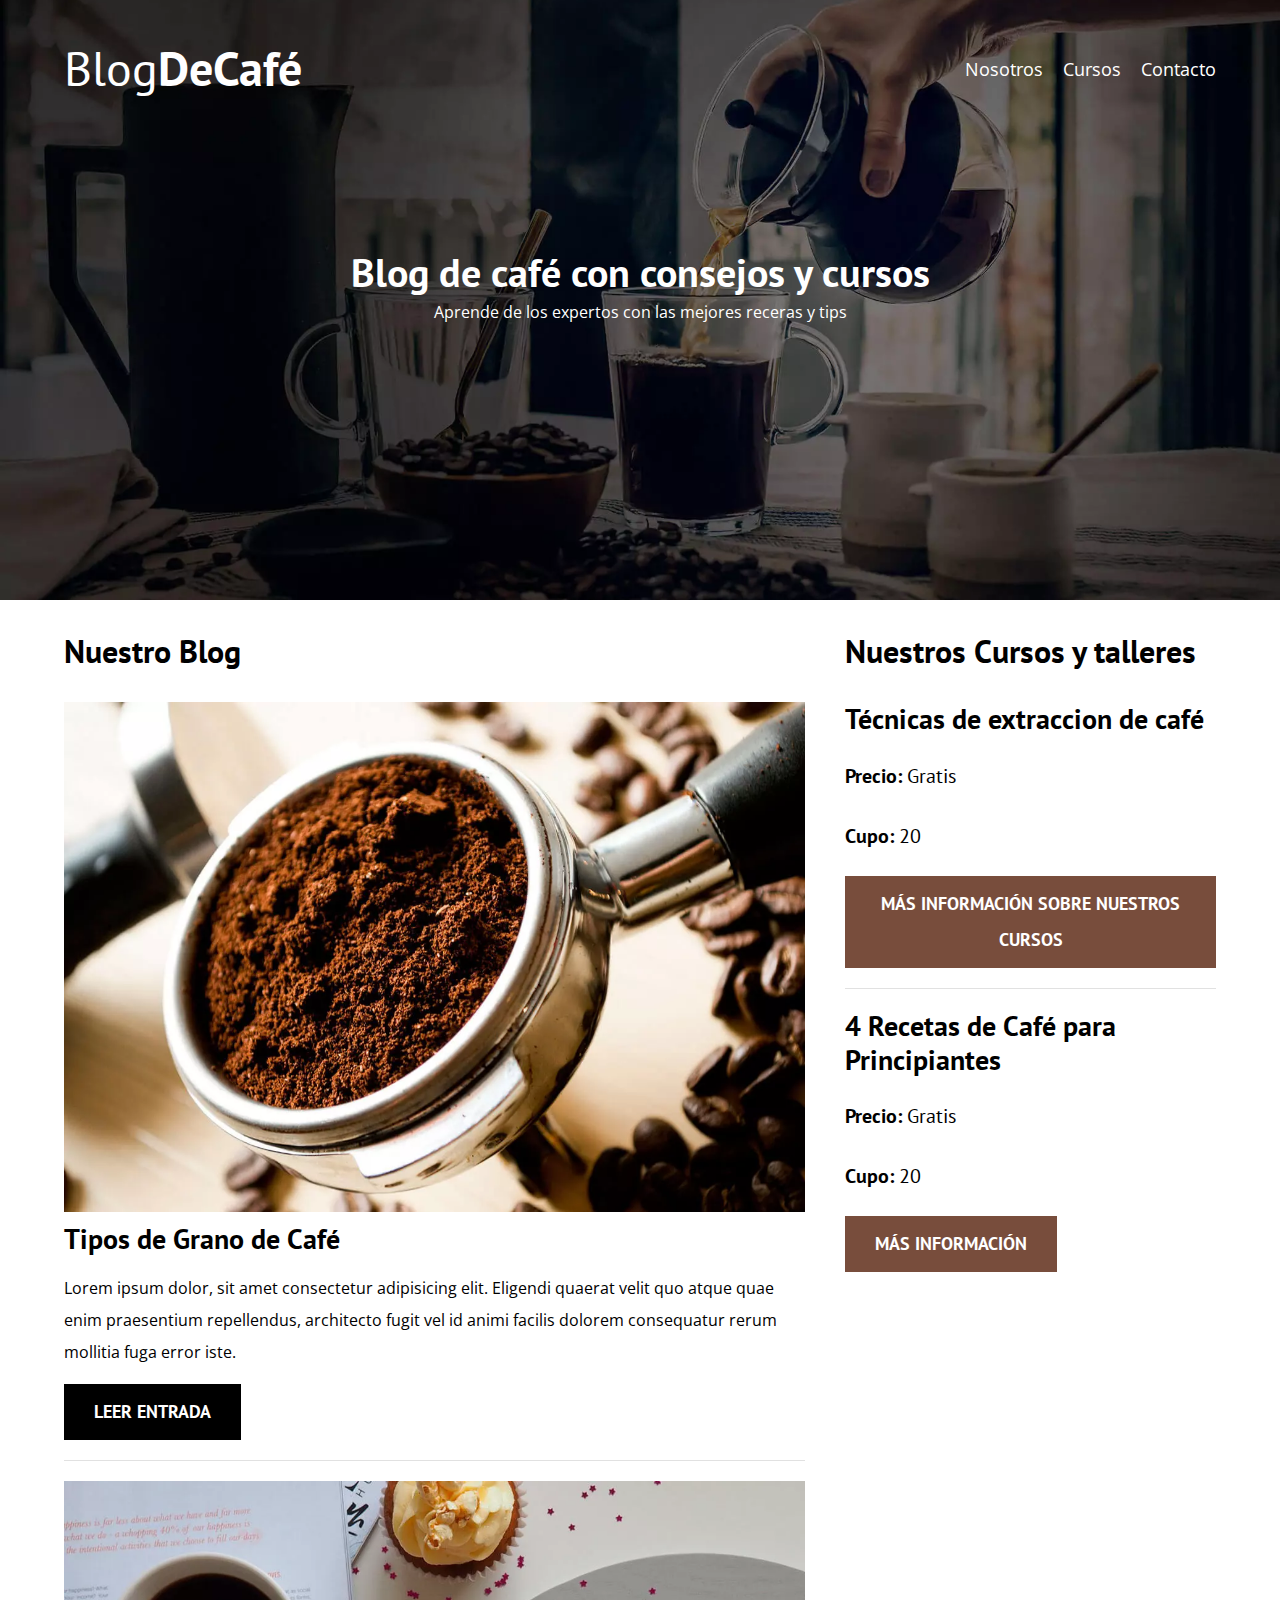
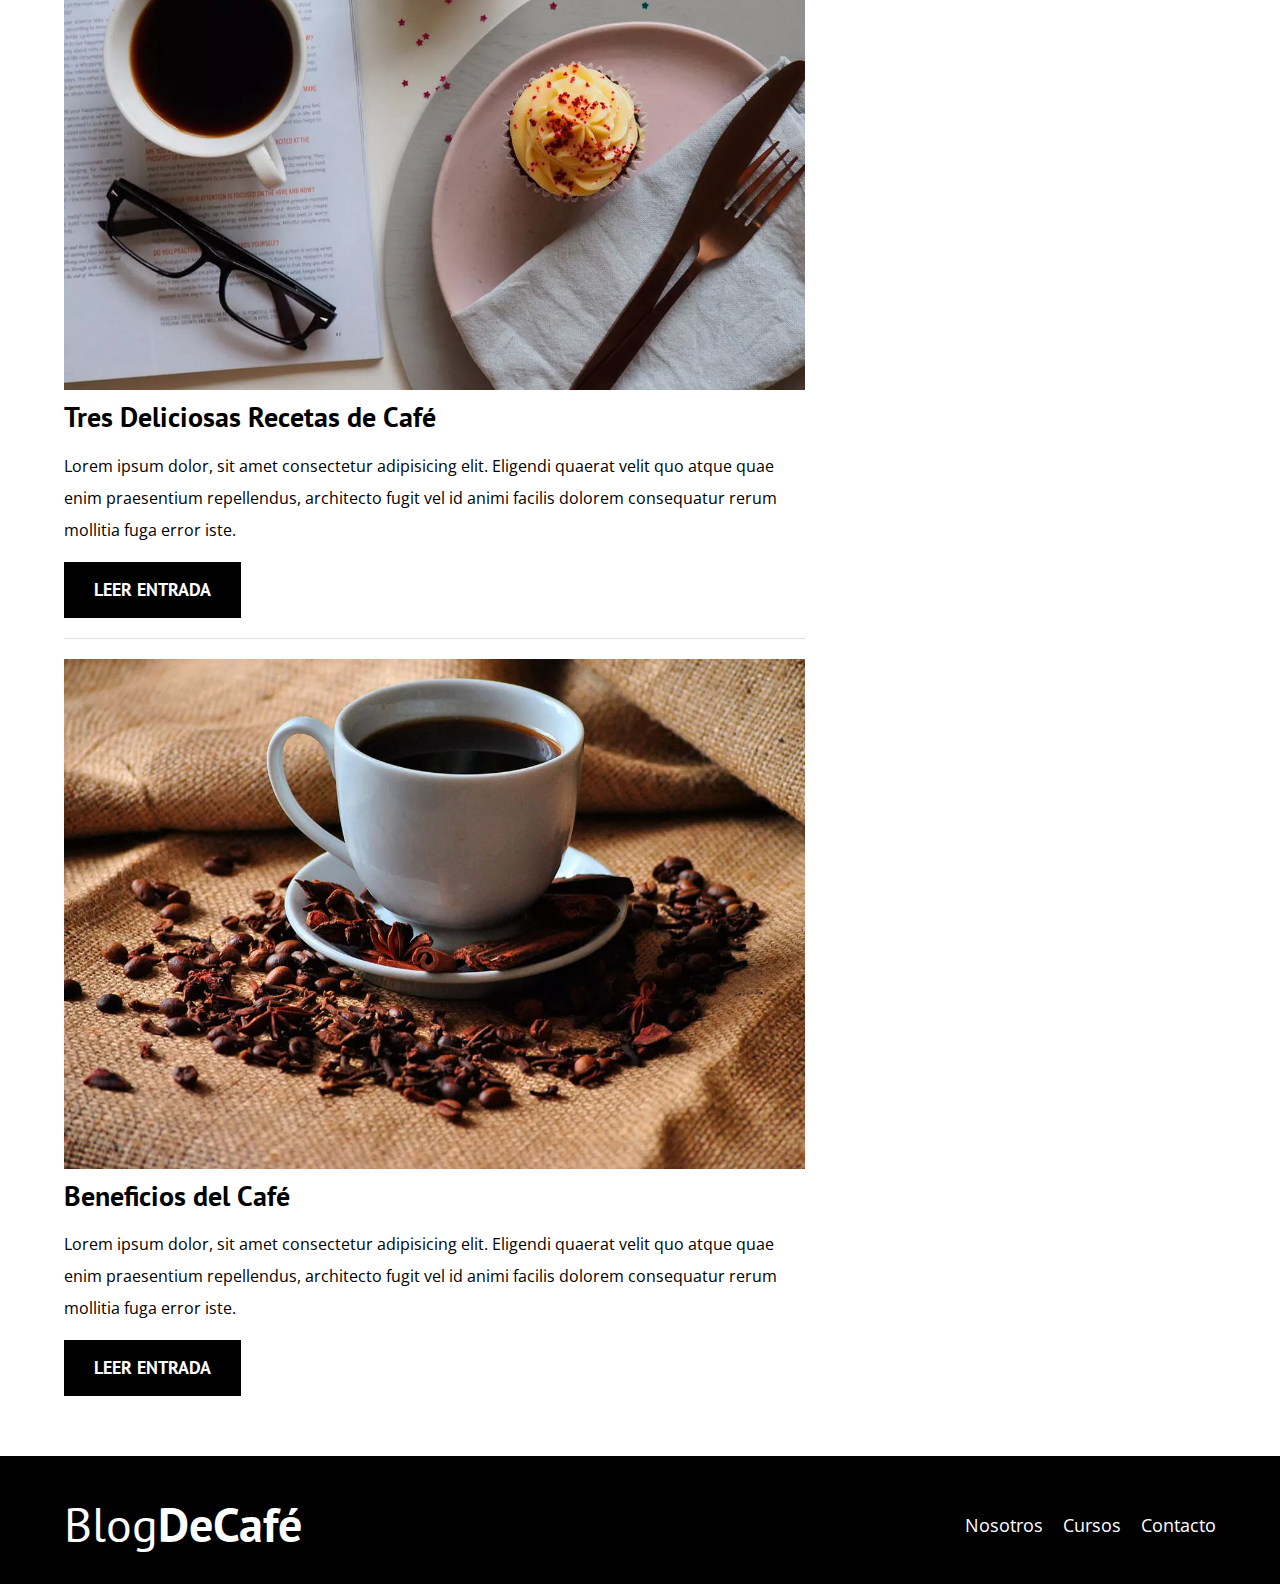
<file: index.html>
<!DOCTYPE html>
<html lang="en">

<head>
    <meta charset="UTF-8" />
    <meta http-equiv="X-UA-Compatible" content="IE=edge" />
    <meta name="viewport" content="width=device-width, initial-scale=1.0" />
    <title>BlogDeCafé</title>
    <meta name="description" content="Pagína web de blog de café" />
    <!--Despues del titulo va normalize-->

    <!--Despues del normalize va google fonts-->
    <link rel="preconnect" href="https://fonts.googleapis.com" />
    <link rel="preconnect" href="https://fonts.gstatic.com" crossorigin />
    <link href="https://fonts.googleapis.com/css2?family=Open+Sans&family=PT+Sans:wght@400;700&display=swap"
        rel="stylesheet" />
    <!--Despues del google fonts va la hoja style-->

    <!-- Prefetch, carga el documento completo -->
    <link rel="prefetch" href="nosotros.html" as="document" />

    <!-- Preload, carga algunos elementos -->
    <link rel="preload" href="css/normalize.css" as="style" />
    <link rel="stylesheet" href="css/normalize.css" />

    <link rel="preload"
        href="https://fonts.googleapis.com/css2?family=Open+Sans&family=PT+Sans:wght@400;700&display=swap"
        crossorigin="crossorigin" as="font" />
    <link href="https://fonts.googleapis.com/css2?family=Open+Sans&family=PT+Sans:wght@400;700&display=swap"
        rel="stylesheet" />

    <link rel="preload" href="css/style.css" as="style" />
    <link rel="stylesheet" href="css/style.css" />
</head>

<body>
    <header class="header">
        <div class="contenedor">
            <div class="barra">
                <a class="logo" href="index.html">
                    <h1 class="logo__nombre no-margin centrar-texto">
                        Blog<span class="logo__bold">DeCafé</span>
                    </h1>
                </a>

                <nav class="navegacion">
                    <!--Barra de navegacion-->
                    <a href="nosotros.html" class="navegacion__enlace">Nosotros</a>
                    <a href="cursos.html" class="navegacion__enlace">Cursos</a>
                    <a href="contacto.html" class="navegacion__enlace">Contacto</a>
                </nav>
            </div>
        </div>

        <div class="header__texto">
            <h2 class="no-margin">Blog de café con consejos y cursos</h2>
            <p class="no-margin">
                Aprende de los expertos con las mejores receras y tips
            </p>
        </div>
    </header>

    <div class="contenedor contenido-principal">
        <main class="blog">
            <h3>Nuestro Blog</h3>

            <article class="entrada">
                <div class="entrada__imagen">
                    <picture>
                        <source loading="lazy" srcset="img/blog1.webp" type="image/webp" />
                        <img loading="lazy" src="img/blog1.jpg" alt="imagen blog" />
                    </picture>
                </div>

                <div class="entrada__contenido">
                    <!--Alt + Z-->
                    <h4 class="no-margin">Tipos de Grano de Café</h4>
                    <p>
                        Lorem ipsum dolor, sit amet consectetur adipisicing elit. Eligendi
                        quaerat velit quo atque quae enim praesentium repellendus,
                        architecto fugit vel id animi facilis dolorem consequatur rerum
                        mollitia fuga error iste.
                    </p>
                    <a class="boton boton--primario" href="entrada.html">Leer Entrada</a>
                </div>
            </article>

            <article class="entrada">
                <div class="entrada__imagen">
                    <picture>
                        <!-- Selecciona la mejor imagen y menos pesada-->
                        <source loading="lazy" srcset="img/blog2.webp" type="image/webp" />
                        <img loading="lazy" src="img/blog2.jpg" alt="imagen blog" />
                    </picture>
                </div>

                <div class="entrada__contenido">
                    <!--Alt + Z-->
                    <h4 class="no-margin">Tres Deliciosas Recetas de Café</h4>
                    <p>
                        Lorem ipsum dolor, sit amet consectetur adipisicing elit. Eligendi
                        quaerat velit quo atque quae enim praesentium repellendus,
                        architecto fugit vel id animi facilis dolorem consequatur rerum
                        mollitia fuga error iste.
                    </p>
                    <a class="boton boton--primario" href="entrada.html">Leer Entrada</a>
                </div>
            </article>

            <article class="entrada">
                <div class="entrada__imagen">
                    <picture>
                        <source loading="lazy" srcset="img/blog3.webp" type="image/webp" />
                        <img loading="lazy" src="img/blog3.jpg" alt="imagen blog" />
                    </picture>
                </div>

                <div class="entrada__contenido">
                    <!--Alt + Z-->
                    <h4 class="no-margin">Beneficios del Café</h4>
                    <p>
                        Lorem ipsum dolor, sit amet consectetur adipisicing elit. Eligendi
                        quaerat velit quo atque quae enim praesentium repellendus,
                        architecto fugit vel id animi facilis dolorem consequatur rerum
                        mollitia fuga error iste.
                    </p>
                    <a class="boton boton--primario" href="entrada.html">Leer Entrada</a>
                </div>
            </article>
        </main>
        <!--ASIDE-->
        <aside class="sidebar">
            <h3>Nuestros Cursos y talleres</h3>

            <ul class="cursos no-padding">
                <li class="widget-curso">
                    <h4 class="no-margin">Técnicas de extraccion de café</h4>
                    <p class="widget-curso__label">
                        Precio:
                        <span class="widget-curso__info">Gratis</span>
                    </p>
                    <p class="widget-curso__label">
                        Cupo:
                        <span class="widget-curso__info">20</span>
                    </p>
                    <a class="boton boton--secundario" href="entrada.html">Más información sobre nuestros cursos</a>
                </li>

                <li class="widget-curso">
                    <h4 class="no-margin">4 Recetas de Café para Principiantes</h4>
                    <p class="widget-curso__label">
                        Precio:
                        <span class="widget-curso__info">Gratis</span>
                    </p>
                    <p class="widget-curso__label">
                        Cupo:
                        <span class="widget-curso__info">20</span>
                    </p>
                    <a href="entrada.html" class="boton boton--secundario">Más información</a>
                </li>
            </ul>
        </aside>
    </div>

    <footer class="footer">
        <div class="contenedor">
            <div class="barra">
                <a class="logo" href="index.html">
                    <h1 class="logo__nombre no-margin centrar-texto">
                        Blog<span class="logo__bold">DeCafé</span>
                    </h1>
                </a>

                <nav class="navegacion">
                    <!--Barra de navegacion-->
                    <a href="nosotros.html" class="navegacion__enlace">Nosotros</a>
                    <a href="cursos.html" class="navegacion__enlace">Cursos</a>
                    <a href="contacto.html" class="navegacion__enlace">Contacto</a>
                </nav>
            </div>
            <!-- Barra de navegacion-->
        </div>
    </footer>

    <script src="js/modernizr.js"></script>
</body>

</html>
</file>
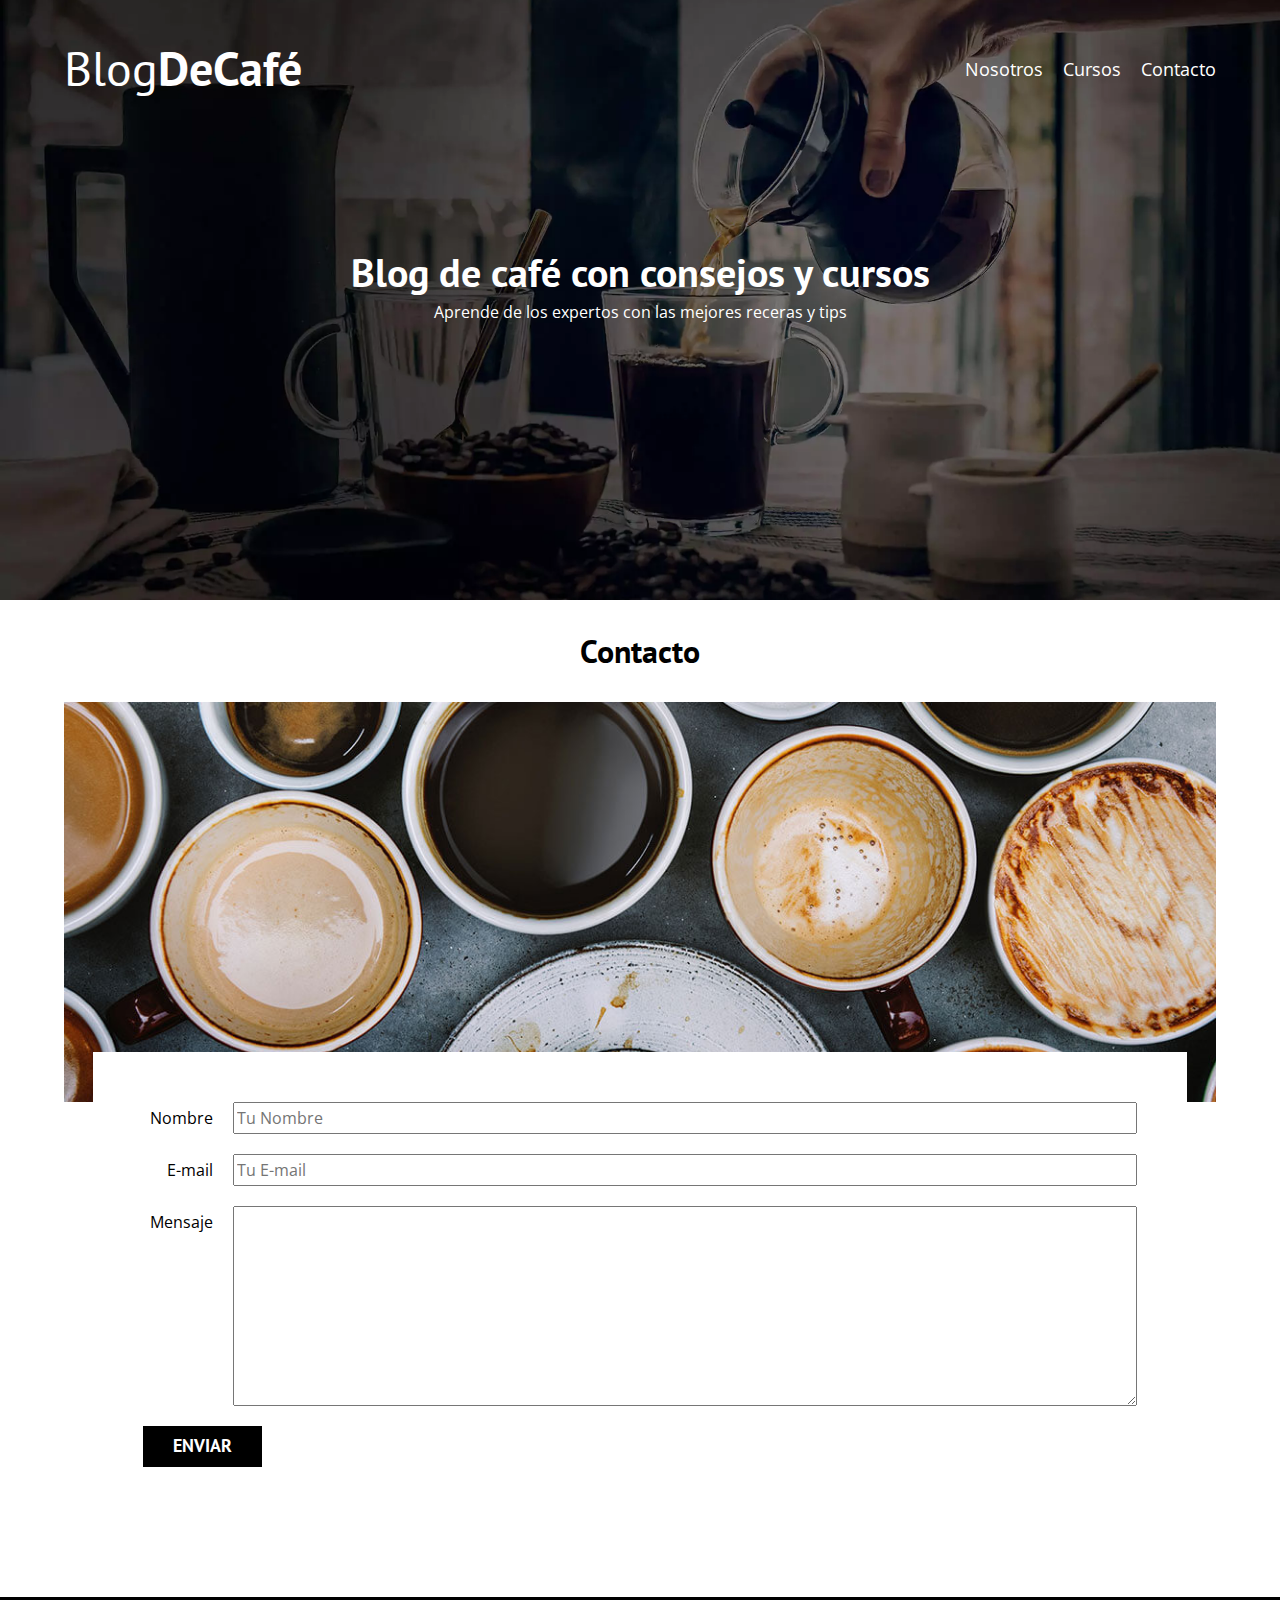
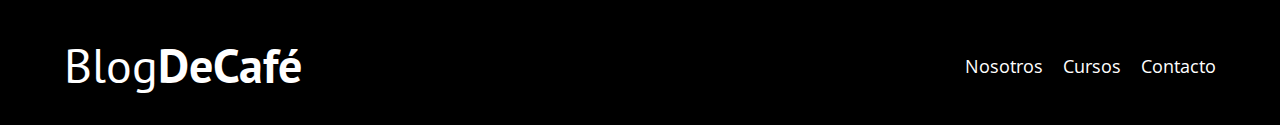
<file: contacto.html>
<!DOCTYPE html>
<html lang="en">

<head>
    <meta charset="UTF-8">
    <meta http-equiv="X-UA-Compatible" content="IE=edge">
    <meta name="viewport" content="width=device-width, initial-scale=1.0">
    <title>BlogDeCafé</title>
    <!--Despues del titulo va normalize-->
    <link rel="stylesheet" href="css/normalize.css">
    <!--Despues del normalize va google fonts-->
    <link rel="preconnect" href="https://fonts.googleapis.com">
    <link rel="preconnect" href="https://fonts.gstatic.com" crossorigin>
    <link href="https://fonts.googleapis.com/css2?family=Open+Sans&family=PT+Sans:wght@400;700&display=swap"
        rel="stylesheet">
    <!--Despues del google fonts va la hoja style-->
    <link rel="stylesheet" href="css/style.css">
</head>
<body>

    <header class="header">

        <div class="contenedor">
            <div class="barra">
                <a class="logo" href="index.html">
                    <h1 class="logo__nombre no-margin centrar-texto">Blog<span class="logo__bold">DeCafé</span></h1>
                </a>

                <nav class="navegacion"><!--Barra de navegacion-->
                    <a href="nosotros.html" class="navegacion__enlace">Nosotros</a>
                    <a href="cursos.html" class="navegacion__enlace">Cursos</a>
                    <a href="contacto.html" class="navegacion__enlace">Contacto</a>
                </nav>
            </div>
        </div>

        <div class="header__texto">
            <h2 class="no-margin">Blog de café con consejos y cursos</h2>
            <p class="no-margin">Aprende de los expertos con las mejores receras y tips</p>
        </div>
    </header>

    <main class="contenedor">
        <h3 class="centrar-texto">Contacto</h3>

        
        <div class="contacto-bg"></div><!-- Para crear el fondo del form-->

        <form class="formulario">
            <div class="campo">
                <label class="campo__label" for="nombre">Nombre</label> <!--Definir el label con for e incluir el id=""-->
                <input
                    class="campo__field" 
                    type="text" 
                    placeholder="Tu Nombre" 
                    id="nombre"
                >
            </div>
            <div class="campo">
                <label class="campo__label for="email">E-mail</label> <!--Definir el label con for e incluir el id=""-->
                <input 
                    class="campo__field" 
                    type="email" 
                    placeholder="Tu E-mail" 
                    id="email"
                >
            </div>
            <div class="campo">
                <label class="campo__label for="mensaje">Mensaje</label> <!--Definir el label con for e incluir el id=""-->
                <textarea 
                    class="campo__field campo__field--textarea"  
                    id="mensaje"
                ></textarea>
            </div>
            <div class="campo"> <!-- Boton -->
                <input type="submit" value="Enviar" class="boton boton--primario">
            </div>

        </form>

        
    </main>

    <footer class="footer">
        <div class="contenedor">

            <div class="barra">
                <a class="logo" href="index.html">
                    <h1 class="logo__nombre no-margin centrar-texto">Blog<span class="logo__bold">DeCafé</span></h1>
                </a>

                <nav class="navegacion"><!--Barra de navegacion-->
                    <a href="nosotros.html" class="navegacion__enlace">Nosotros</a>
                    <a href="cursos.html" class="navegacion__enlace">Cursos</a>
                    <a href="contacto.html" class="navegacion__enlace">Contacto</a>
                </nav>
            </div> <!-- Barra de navegacion-->
        </div>
    </footer>
    <script src="js/modernizr.js"></script>
    <script src="js/scripts.js"></script>

</body>

</html>
</file>
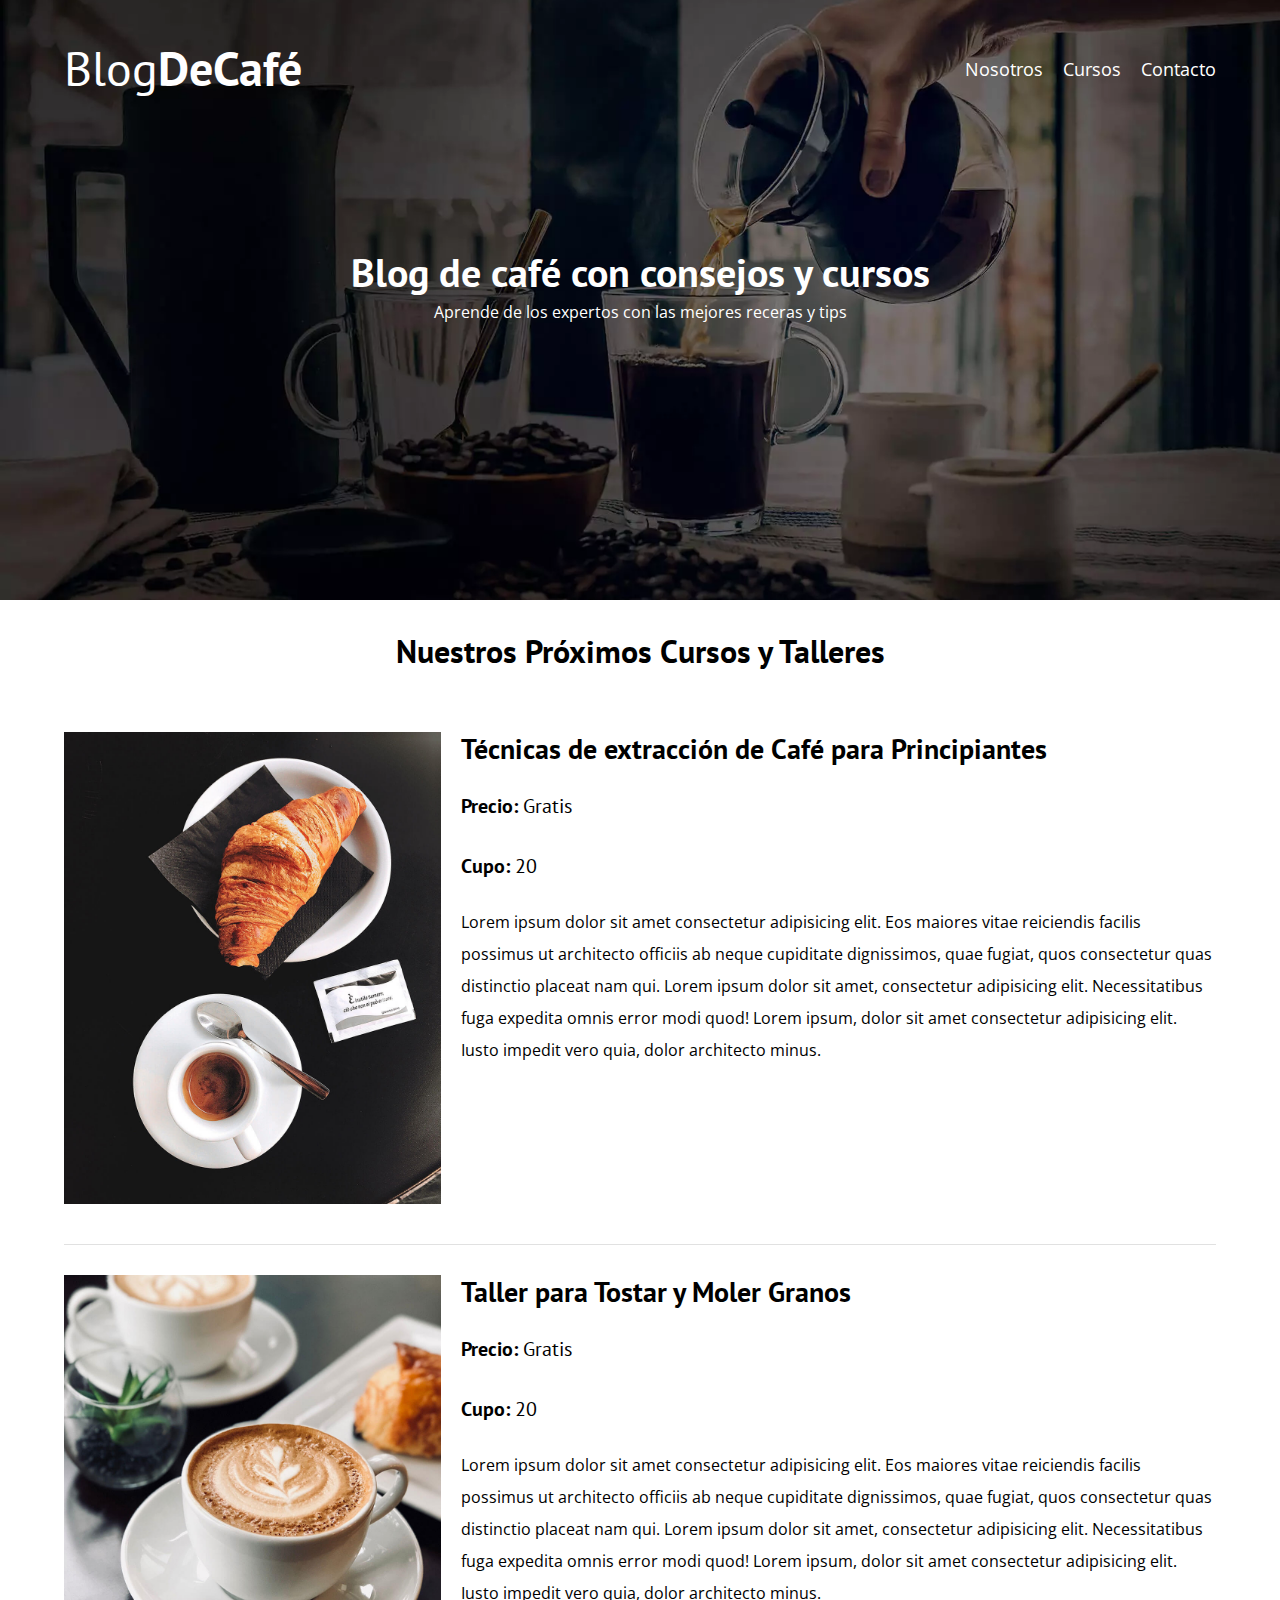
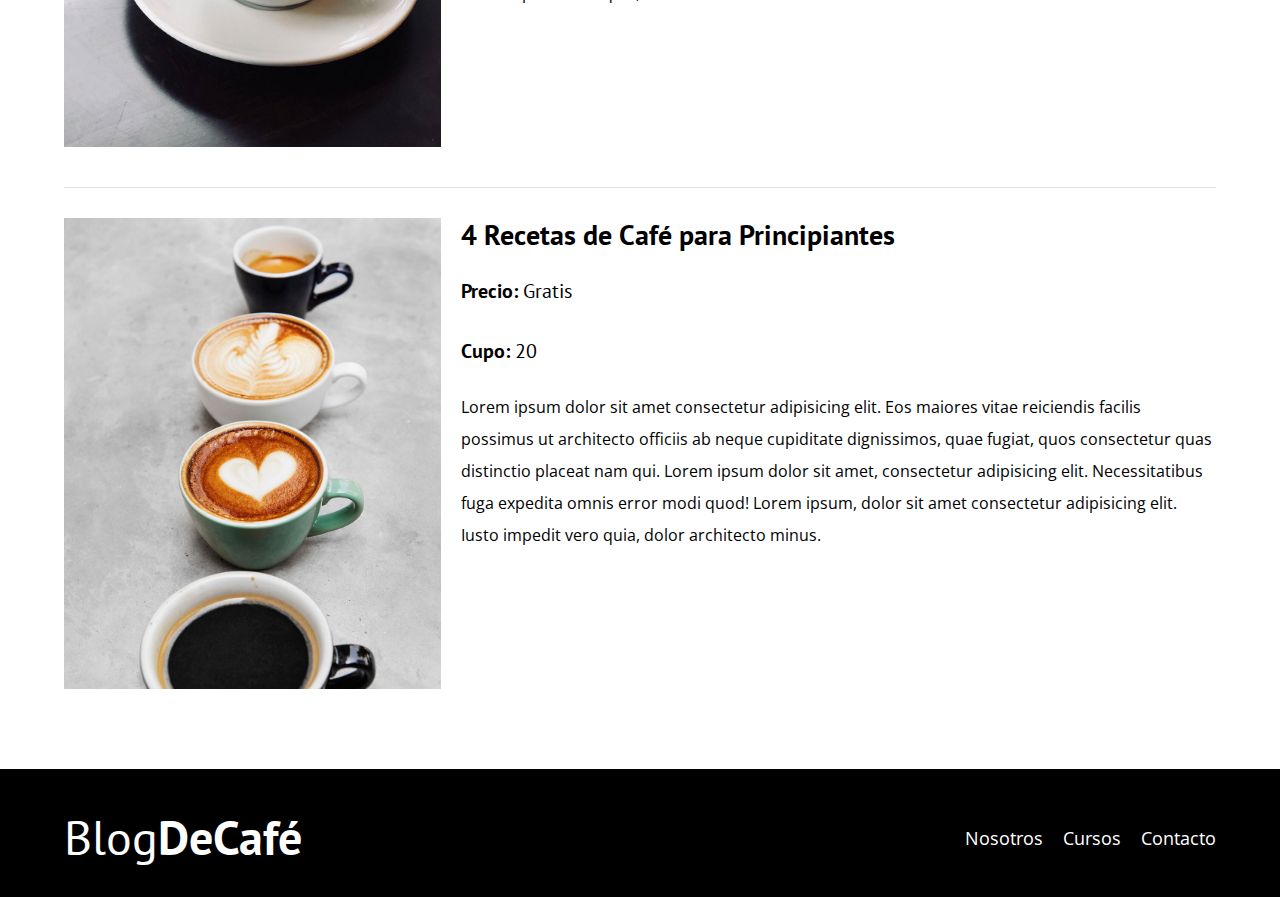
<file: cursos.html>
<!DOCTYPE html>
<html lang="en">

<head>
    <meta charset="UTF-8">
    <meta http-equiv="X-UA-Compatible" content="IE=edge">
    <meta name="viewport" content="width=device-width, initial-scale=1.0">
    <title>BlogDeCafé</title>
    <!--Despues del titulo va normalize-->
    <link rel="stylesheet" href="css/normalize.css">
    <!--Despues del normalize va google fonts-->
    <link rel="preconnect" href="https://fonts.googleapis.com">
    <link rel="preconnect" href="https://fonts.gstatic.com" crossorigin>
    <link href="https://fonts.googleapis.com/css2?family=Open+Sans&family=PT+Sans:wght@400;700&display=swap"
        rel="stylesheet">
    <!--Despues del google fonts va la hoja style-->
    <link rel="stylesheet" href="css/style.css">
</head>

<body>

    <header class="header">

        <div class="contenedor">
            <div class="barra">
                <a class="logo" href="index.html">
                    <h1 class="logo__nombre no-margin centrar-texto">Blog<span class="logo__bold">DeCafé</span></h1>
                </a>

                <nav class="navegacion">
                    <!--Barra de navegacion-->
                    <a href="nosotros.html" class="navegacion__enlace">Nosotros</a>
                    <a href="cursos.html" class="navegacion__enlace">Cursos</a>
                    <a href="contacto.html" class="navegacion__enlace">Contacto</a>
                </nav>
            </div>
        </div>

        <div class="header__texto">
            <h2 class="no-margin">Blog de café con consejos y cursos</h2>
            <p class="no-margin">Aprende de los expertos con las mejores receras y tips</p>
        </div>
    </header>

    <main class="contenedor">
        <h3 class="centrar-texto">Nuestros Próximos Cursos y Talleres</h3>

        <div class="curso">
            <div class="curso__imagen"><!-- primero -->
                <img src="img/curso1.jpg" alt="imagen del curso">
            </div>
            <div class="curso__informacion">
                <h4 class="no-margin">Técnicas de extracción de Café para Principiantes</h4>
                <p class="curso__label">Precio:
                    <span class="curso__info">Gratis</span>
                </p>
                <p class="curso__label">Cupo:
                    <span class="curso__info">20</span>
                </p>
                <p class="curso__descripcion">
                    Lorem ipsum dolor sit amet consectetur adipisicing elit. Eos maiores vitae reiciendis facilis possimus ut architecto officiis ab neque cupiditate dignissimos, quae fugiat, quos consectetur quas distinctio placeat nam qui. Lorem ipsum dolor sit amet, consectetur adipisicing elit. Necessitatibus fuga expedita omnis error modi quod! Lorem ipsum, dolor sit amet consectetur adipisicing elit. Iusto impedit vero quia, dolor architecto minus.
                </p>
            </div><!-- .curso-informacion -->
        </div><!-- .curso -->

        <div class="curso">
            <div class="curso__imagen"><!-- segundo -->
                <img src="img/curso2.jpg" alt="imagen del curso">
            </div>
            <div class="curso__informacion">
                <h4 class="no-margin">Taller para Tostar y Moler Granos</h4>
                <p class="curso__label">Precio:
                    <span class="curso__info">Gratis</span>
                </p>
                <p class="curso__label">Cupo:
                    <span class="curso__info">20</span>
                </p>
                <p class="curso__descripcion">
                    Lorem ipsum dolor sit amet consectetur adipisicing elit. Eos maiores vitae reiciendis facilis possimus ut architecto officiis ab neque cupiditate dignissimos, quae fugiat, quos consectetur quas distinctio placeat nam qui. Lorem ipsum dolor sit amet, consectetur adipisicing elit. Necessitatibus fuga expedita omnis error modi quod! Lorem ipsum, dolor sit amet consectetur adipisicing elit. Iusto impedit vero quia, dolor architecto minus.
                </p>
            </div><!-- .curso-informacion -->
        </div><!-- .curso -->

        <div class="curso">
            <div class="curso__imagen"><!-- tercero -->
                <img src="img/curso3.jpg" alt="imagen del curso">
            </div>
            <div class="curso__informacion">
                <h4 class="no-margin">4 Recetas de Café para Principiantes</h4>
                <p class="curso__label">Precio:
                    <span class="curso__info">Gratis</span>
                </p>
                <p class="curso__label">Cupo:
                    <span class="curso__info">20</span>
                </p>
                <p class="curso__descripcion">
                    Lorem ipsum dolor sit amet consectetur adipisicing elit. Eos maiores vitae reiciendis facilis possimus ut architecto officiis ab neque cupiditate dignissimos, quae fugiat, quos consectetur quas distinctio placeat nam qui. Lorem ipsum dolor sit amet, consectetur adipisicing elit. Necessitatibus fuga expedita omnis error modi quod! Lorem ipsum, dolor sit amet consectetur adipisicing elit. Iusto impedit vero quia, dolor architecto minus.
                </p>
            </div><!-- .curso-informacion -->
        </div><!-- .curso -->

    </main>

    <footer class="footer">
        <div class="contenedor">

            <div class="barra">
                <a class="logo" href="index.html">
                    <h1 class="logo__nombre no-margin centrar-texto">Blog<span class="logo__bold">DeCafé</span></h1>
                </a>

                <nav class="navegacion">
                    <!--Barra de navegacion-->
                    <a href="nosotros.html" class="navegacion__enlace">Nosotros</a>
                    <a href="cursos.html" class="navegacion__enlace">Cursos</a>
                    <a href="contacto.html" class="navegacion__enlace">Contacto</a>
                </nav>
            </div> <!-- Barra de navegacion-->
        </div>
    </footer>
    <script src="js/modernizr.js"></script>
</body>

</html>
</file>
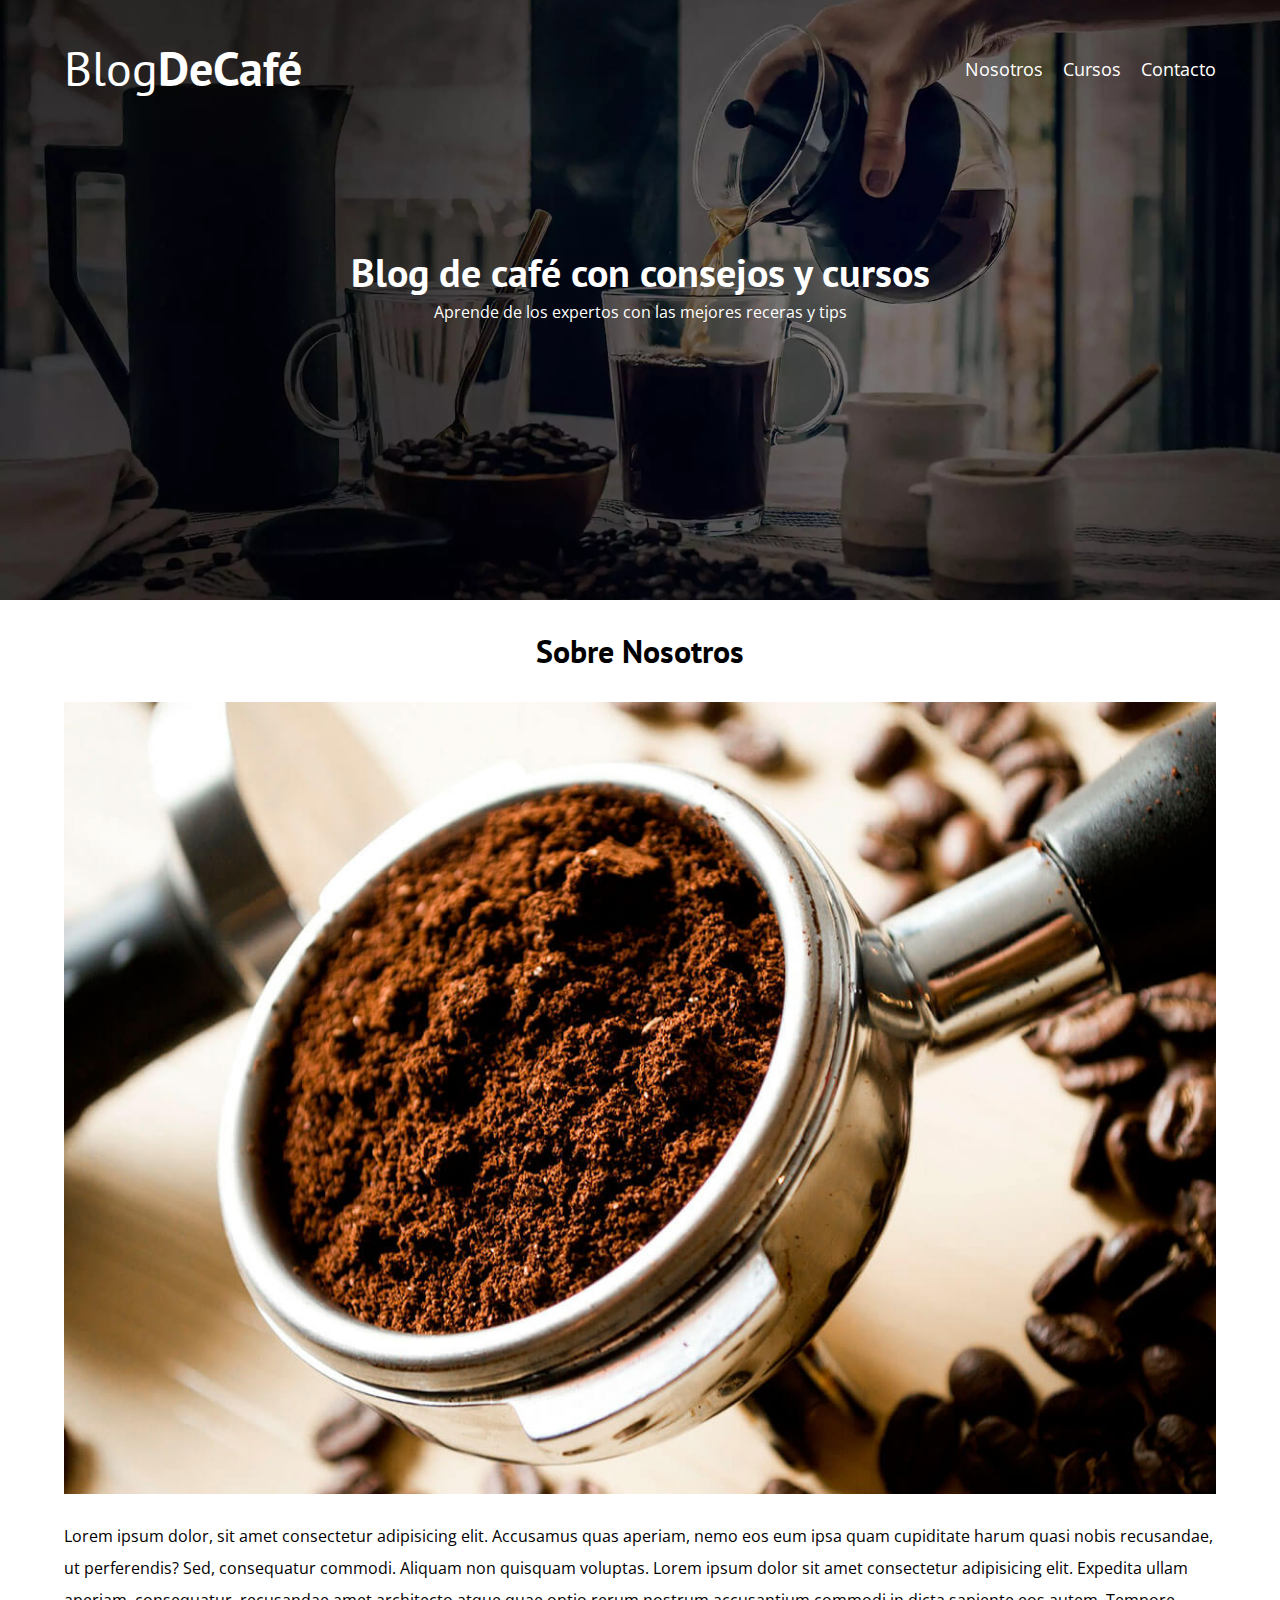
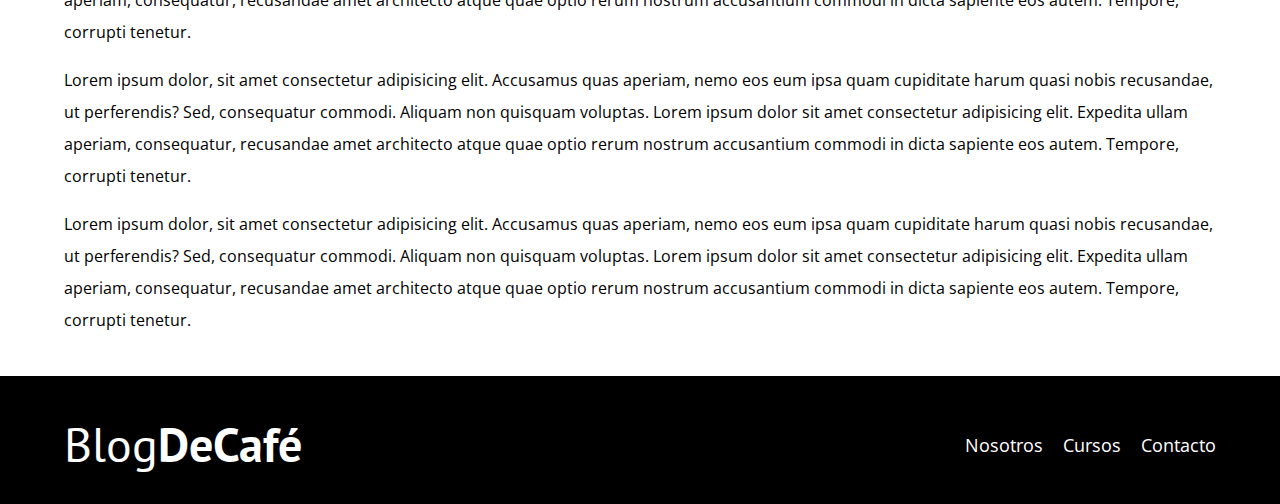
<file: entrada.html>
<!DOCTYPE html>
<html lang="en">

<head>
    <meta charset="UTF-8">
    <meta http-equiv="X-UA-Compatible" content="IE=edge">
    <meta name="viewport" content="width=device-width, initial-scale=1.0">
    <title>BlogDeCafé</title>
    <!--Despues del titulo va normalize-->
    <link rel="stylesheet" href="css/normalize.css">
    <!--Despues del normalize va google fonts-->
    <link rel="preconnect" href="https://fonts.googleapis.com">
    <link rel="preconnect" href="https://fonts.gstatic.com" crossorigin>
    <link href="https://fonts.googleapis.com/css2?family=Open+Sans&family=PT+Sans:wght@400;700&display=swap"
        rel="stylesheet">
    <!--Despues del google fonts va la hoja style-->
    <link rel="stylesheet" href="css/style.css">
</head>
<body>

    <header class="header">

        <div class="contenedor">
            <div class="barra">
                <a class="logo" href="index.html">
                    <h1 class="logo__nombre no-margin centrar-texto">Blog<span class="logo__bold">DeCafé</span></h1>
                </a>

                <nav class="navegacion"><!--Barra de navegacion-->
                    <a href="nosotros.html" class="navegacion__enlace">Nosotros</a>
                    <a href="cursos.html" class="navegacion__enlace">Cursos</a>
                    <a href="contacto.html" class="navegacion__enlace">Contacto</a>
                </nav>
            </div>
        </div>

        <div class="header__texto">
            <h2 class="no-margin">Blog de café con consejos y cursos</h2>
            <p class="no-margin">Aprende de los expertos con las mejores receras y tips</p>
        </div>
    </header>

    <main class="contenedor">
        <h3 class="centrar-texto">Sobre Nosotros</h3>

        
        <img src="img/blog1.jpg" alt="imagen del blog">

        <p>Lorem ipsum dolor, sit amet consectetur adipisicing elit. Accusamus quas aperiam, nemo eos eum ipsa quam cupiditate harum quasi nobis recusandae, ut perferendis? Sed, consequatur commodi. Aliquam non quisquam voluptas. Lorem ipsum dolor sit amet consectetur adipisicing elit. Expedita ullam aperiam, consequatur, recusandae amet architecto atque quae optio rerum nostrum accusantium commodi in dicta sapiente eos autem. Tempore, corrupti tenetur.</p>

        <p>Lorem ipsum dolor, sit amet consectetur adipisicing elit. Accusamus quas aperiam, nemo eos eum ipsa quam cupiditate harum quasi nobis recusandae, ut perferendis? Sed, consequatur commodi. Aliquam non quisquam voluptas. Lorem ipsum dolor sit amet consectetur adipisicing elit. Expedita ullam aperiam, consequatur, recusandae amet architecto atque quae optio rerum nostrum accusantium commodi in dicta sapiente eos autem. Tempore, corrupti tenetur.</p>

        <p>Lorem ipsum dolor, sit amet consectetur adipisicing elit. Accusamus quas aperiam, nemo eos eum ipsa quam cupiditate harum quasi nobis recusandae, ut perferendis? Sed, consequatur commodi. Aliquam non quisquam voluptas. Lorem ipsum dolor sit amet consectetur adipisicing elit. Expedita ullam aperiam, consequatur, recusandae amet architecto atque quae optio rerum nostrum accusantium commodi in dicta sapiente eos autem. Tempore, corrupti tenetur.</p>
    </main>

    <footer class="footer">
        <div class="contenedor">

            <div class="barra">
                <a class="logo" href="index.html">
                    <h1 class="logo__nombre no-margin centrar-texto">Blog<span class="logo__bold">DeCafé</span></h1>
                </a>

                <nav class="navegacion"><!--Barra de navegacion-->
                    <a href="nosotros.html" class="navegacion__enlace">Nosotros</a>
                    <a href="cursos.html" class="navegacion__enlace">Cursos</a>
                    <a href="contacto.html" class="navegacion__enlace">Contacto</a>
                </nav>
            </div> <!-- Barra de navegacion-->
        </div>
    </footer>
    <script src="js/modernizr.js"></script>
</body>

</html>
</file>
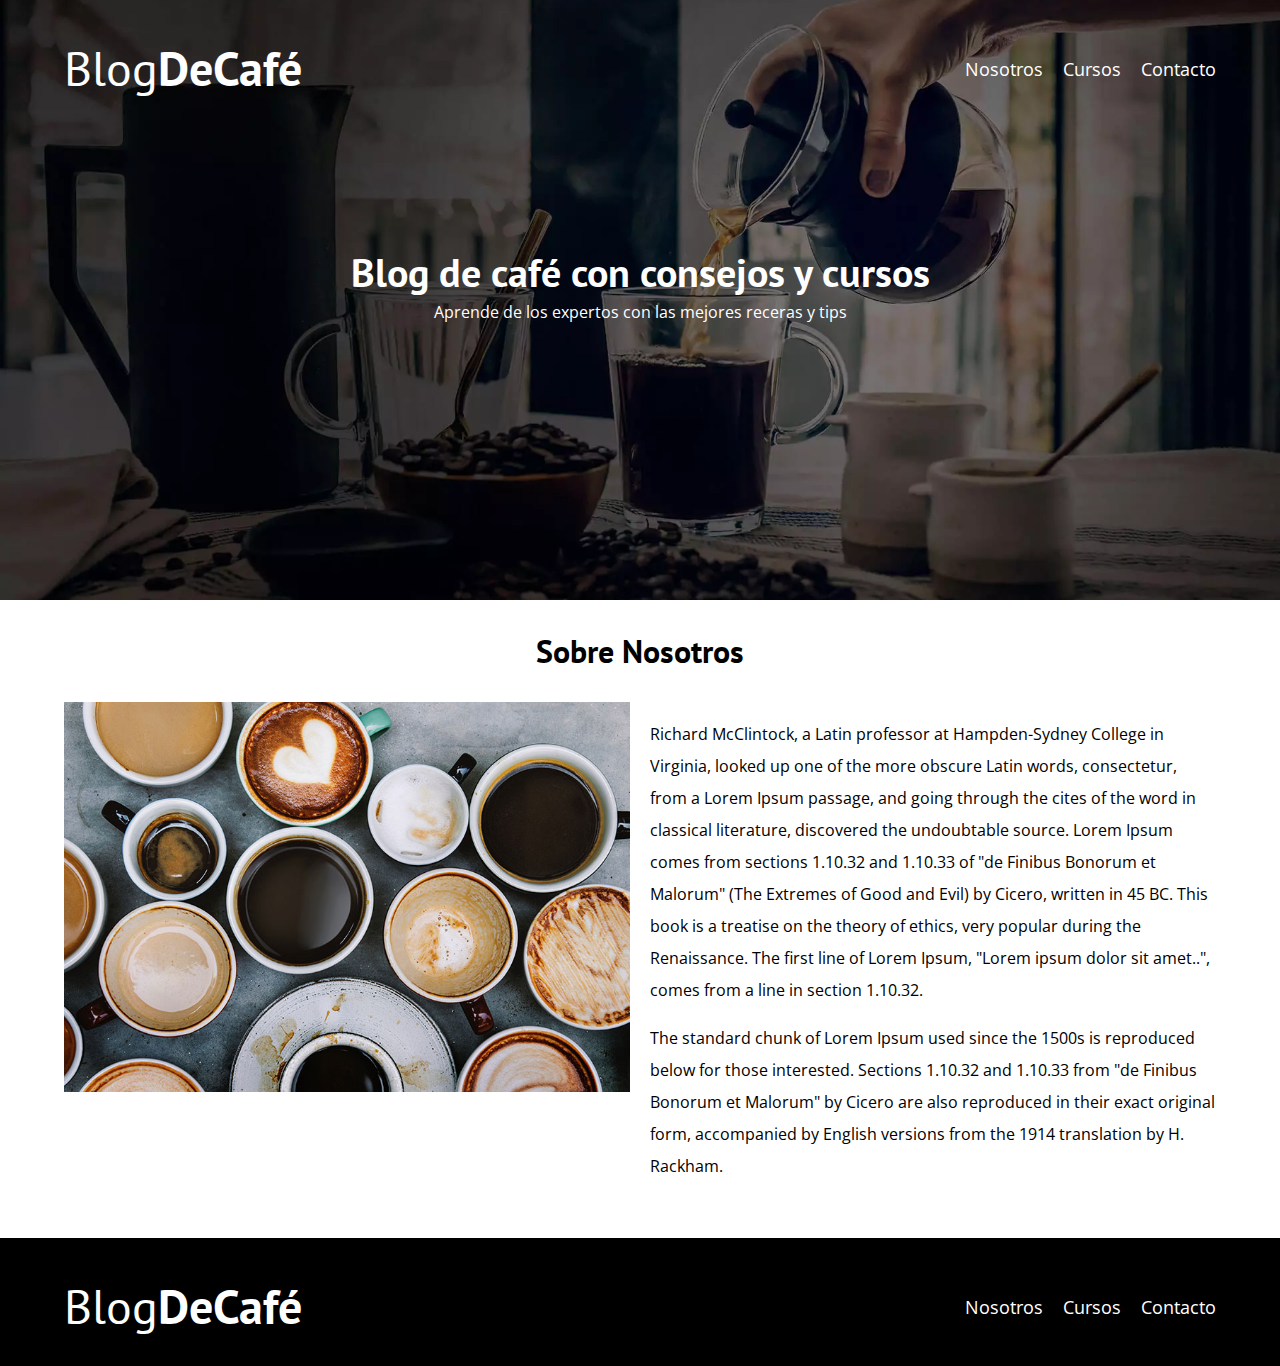
<file: nosotros.html>
<!DOCTYPE html>
<html lang="en">

<head>
    <meta charset="UTF-8">
    <meta http-equiv="X-UA-Compatible" content="IE=edge">
    <meta name="viewport" content="width=device-width, initial-scale=1.0">
    <title>BlogDeCafé</title>
    <!--Despues del titulo va normalize-->
    <link rel="stylesheet" href="css/normalize.css">
    <!--Despues del normalize va google fonts-->
    <link rel="preconnect" href="https://fonts.googleapis.com">
    <link rel="preconnect" href="https://fonts.gstatic.com" crossorigin>
    <link href="https://fonts.googleapis.com/css2?family=Open+Sans&family=PT+Sans:wght@400;700&display=swap"
        rel="stylesheet">
    <!--Despues del google fonts va la hoja style-->
    <link rel="stylesheet" href="css/style.css">
</head>
<body>

    <header class="header">

        <div class="contenedor">
            <div class="barra">
                <a class="logo" href="index.html">
                    <h1 class="logo__nombre no-margin centrar-texto">Blog<span class="logo__bold">DeCafé</span></h1>
                </a>

                <nav class="navegacion"><!--Barra de navegacion-->
                    <a href="nosotros.html" class="navegacion__enlace">Nosotros</a>
                    <a href="cursos.html" class="navegacion__enlace">Cursos</a>
                    <a href="contacto.html" class="navegacion__enlace">Contacto</a>
                </nav>
            </div>
        </div>

        <div class="header__texto">
            <h2 class="no-margin">Blog de café con consejos y cursos</h2>
            <p class="no-margin">Aprende de los expertos con las mejores receras y tips</p>
        </div>
    </header>

    <main class="contenedor">
        <h3 class="centrar-texto">Sobre Nosotros</h3>

        <div class="sobre-nosotros">
            <div class="sobre-nosotros__imagen">
                <img src="img/nosotros.jpg" alt="imagen nosotros">
            </div>
            <div class="sobre-nosotros__texto">
                <p>Richard McClintock, a Latin professor at Hampden-Sydney College in Virginia, looked up one of the more obscure Latin words, consectetur, from a Lorem Ipsum passage, and going through the cites of the word in classical literature, discovered the undoubtable source. Lorem Ipsum comes from sections 1.10.32 and 1.10.33 of "de Finibus Bonorum et Malorum" (The Extremes of Good and Evil) by Cicero, written in 45 BC. This book is a treatise on the theory of ethics, very popular during the Renaissance. The first line of Lorem Ipsum, "Lorem ipsum dolor sit amet..", comes from a line in section 1.10.32.</p>

                <p>The standard chunk of Lorem Ipsum used since the 1500s is reproduced below for those interested. Sections 1.10.32 and 1.10.33 from "de Finibus Bonorum et Malorum" by Cicero are also reproduced in their exact original form, accompanied by English versions from the 1914 translation by H. Rackham.</p>
            </div>

        </div>

    </main>

    <footer class="footer">
        <div class="contenedor">

            <div class="barra">
                <a class="logo" href="index.html">
                    <h1 class="logo__nombre no-margin centrar-texto">Blog<span class="logo__bold">DeCafé</span></h1>
                </a>

                <nav class="navegacion"><!--Barra de navegacion-->
                    <a href="nosotros.html" class="navegacion__enlace">Nosotros</a>
                    <a href="cursos.html" class="navegacion__enlace">Cursos</a>
                    <a href="contacto.html" class="navegacion__enlace">Contacto</a>
                </nav>
            </div> <!-- Barra de navegacion-->
        </div>
    </footer>
    <script src="js/modernizr.js"></script>
</body>

</html>
</file>
<file: css/style.css>
:root {
    --fuenteHeading: 'PT Sans', sans-serif;
    --fuenteParrafos: 'Open Sans', sans-serif;

    --primario: #784D3C;
    --gris: #e1e1e1;
    --blanco: #ffffff;
    --negro: #000000;
}
html {/*Debe ir en todos los proyectos*/
    box-sizing: border-box;
    font-size: 62.5%;
}
*, *:before, *:after {
    box-sizing: inherit;
}
body {
    font-family: var(--fuenteParrafos);
    font-size: 1.6rem;
    line-height: 2;
}

/** Globales **/
.contenedor {
    width: min(90%, 120rem); 
    margin: 0 auto;
}
a {
    text-decoration: none;
}
h1, h2, h3, h4 {
    font-family: var(--fuenteHeading);
    line-height: 1.2;
}
h1 {
    font-size: 4.8rem;
}
h2 {
    font-size: 4rem;
}
h3 {
    font-size: 3.2rem;
}
h4 {
    font-size: 2.8rem;
}
img {
    max-width: 100%;
}
/** Utilidades**/
.no-margin {
    margin: 0;
}
.no-padding {
    padding: 0;
}
.centrar-texto {
    text-align: center;
}

/** Header **/
.webp .header { /*Para cargar formatos de imgs en otros formatos*/
    background-image: url(../img/banner.webp);
}
.no-webp .header {
    background-image: url(../img/banner.jpg);
}
.header {
    /* background-image: url(../img/banner.jpg); */
    height: 60rem;
    background-size: cover;
    background-repeat: no-repeat;
    background-position: center center;
}
.header__texto {
    text-align: center;
    color: var(--blanco);
    margin-top: 5rem;
}
@media (min-width: 768px) {
    .header__texto {
        margin-top: 15rem;
    }
}
.barra {
    padding-top: 4rem;
}
@media (min-width: 768px) {
    .barra {
        display: flex;
        justify-content: space-between;
        align-items: center;
    }
}
.logo {
    color: var(--blanco);
}
.logo__nombre {
    font-weight: 400;
}
.logo__bold {
    font-weight: 700;
}
@media (min-width: 768px) {
    .navegacion {/*En un tamaño normal el menu este normal*/
        display: flex;
        gap: 2rem;
    }
}
.navegacion__enlace {
    display: block;/*movil: Para poner vertical el menu*/
    text-align: center;
    font-size: 1.8rem;
    color: var(--blanco);
}

@media (min-width: 768px) {
    .contenido-principal {
        display: grid;
        grid-template-columns: 2fr 1fr; /*Para crear 2 areas en el aside*/
        column-gap: 4rem;
    }
}

.entrada {
    border-bottom: 1px solid var(--gris);
    margin-bottom: 2rem;
}
.entrada:last-of-type {
    border: none;
    margin-bottom: 0;
}
.boton {
    display: block;
    font-family: var(--fuenteHeading);
    color: var(--blanco);
    text-align: center;
    padding: 1rem 3rem;
    font-size: 1.8rem;
    text-transform: uppercase;
    font-weight: 700;
    margin-bottom: 2rem;
    border: none;
}
@media (min-width: 768px) {
    .boton {
        display:inline-block
    }
}
.boton:hover {
    cursor: pointer;
}
.boton--primario {
    background-color: var(--negro);
}
.boton--secundario {
    background-color: var(--primario);
}

.cursos { /*Para eliminar las viñetas*/
    list-style: none;
}
.widget-curso {
    border-bottom: 1px solid var(--gris);
    margin-bottom: 2rem;
}
.widget-curso:last-of-type { 
    border: none ;
    margin-bottom: 0;
}
.widget-curso__label {
    font-family: var(--fuenteHeading);
    font-weight: bold;
}
.widget-curso__info {
    font-weight: normal;
}
.widget-curso__label,
.widget-curso__info {
    font-size: 2rem;
}

.footer {
    background-color: var(--negro);
    padding-bottom: 3rem;
    margin-top: 4rem;
}

/* Sobre Nosotros : con flex-basis version larga
@media (min-width: 768px) {
    .sobre-nosotros {
        display: flex; 
        justify-content: space-between;
    }
    
    .sobre-nosotros__imagen,
    .sobre-nosotros__texto {
        flex-basis: calc(50% - 1rem);  
    }
}

// versoin corta
@media (min-width: 768px) { Version corta
    .sobre-nosotros {
        display: flex; 
        justify-content: space-between;
    }
    .sobre-nosotros__texto {
        flex: 0 0 calc(50% - 1rem);
    }
    .sobre-nosotros__imagen {
        flex: 0 0 calc(50% - 1rem);
    }
}*/

/*Sobre Nosotros*/
@media (min-width: 768px) { /* con grid*/
    .sobre-nosotros {
        display: grid;
        grid-template-columns: repeat(2, 1fr);
        column-gap: 2rem;
    } 
}

/** Cursos **/

.curso {
    padding: 3rem 0;
    border-bottom: 1px solid var(--gris);
}
@media (min-width: 768px) {
    .curso {
        display: grid;
        grid-template-columns: 1fr 2fr;
        column-gap: 2rem;
    }
}


.curso:last-of-type {
    border: none;
}
.curso__label {
    font-family: var(--fuenteHeading);
    font-weight: bold;
}
.curso__info {
    font-weight: normal;
}
.curso__label,
.curso__info {
    font-size: 2rem;
}

/** Contacto **/

.contacto-bg { /*css de la img de fondo del form*/
    background-image: url(../img/contacto.jpg);
    height: 40rem; /*para que se vea la imagen*/
    background-size: cover;
    background-repeat: no-repeat;
}

.formulario {
    background-color: var(--blanco);
    margin: -5rem auto 0 auto;
    width: 95%;
    padding: 5rem;
}
.campo {
    display: flex;
    margin-bottom: 2rem;
}
.campo__label {
    flex: 0 0 9rem;
    text-align: right;
    padding-right: 2rem;
}
.campo__field {
    flex: 1;
}
.campo__field--textarea {
    height: 20rem;
}
</file>
